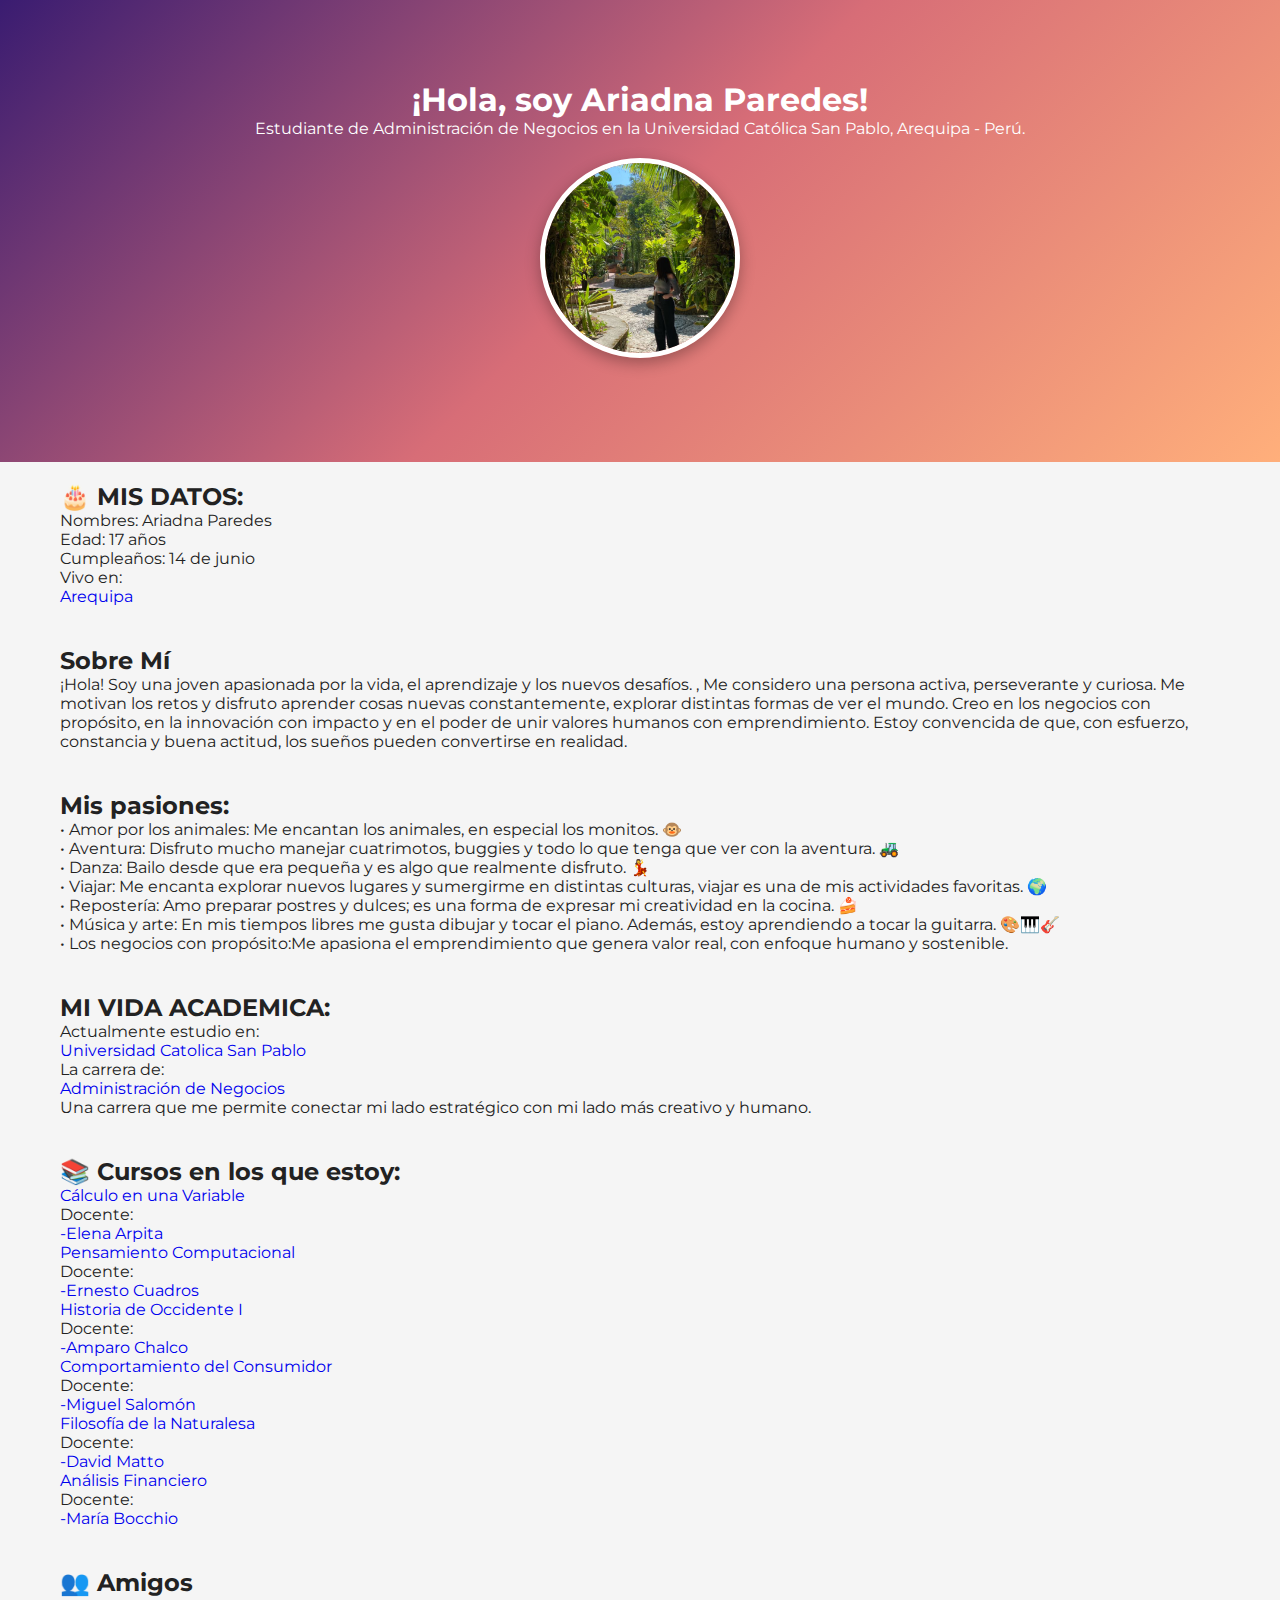
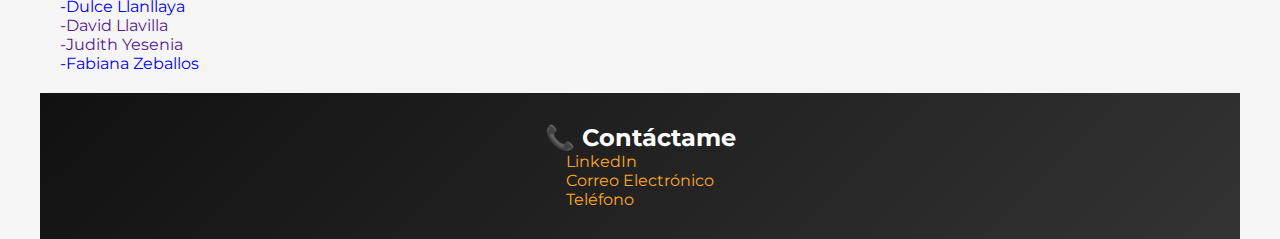
<file: index.html>
<!DOCTYPE html>
<html lang="es">

<head>
    <meta charset="UTF-8">
    <meta name="viewport" content="width=device-width, initial-scale=1.0">
    <title>Ariadna Mirella Paredes Ticona</title>
    <link rel="stylesheet" href="style.css">
</head>

<body>

    <header class="header">
        <div class="container">
            <h1 class="title">¡Hola, soy Ariadna Paredes!</h1>
            <p>Estudiante de Administración de Negocios en la Universidad Católica San Pablo, Arequipa - Perú.</p>
            <img src="IMG_8513.JPG" alt="Foto de Dulce" class="foto-circular">
        </div>
    </header>

    <section class="section container">
        <h2>🎂 MIS DATOS:</h2>
       <p>
          Nombres: Ariadna Paredes</p> 
          </p>Edad: 17 años</p>
          </p>Cumpleaños: 14 de junio</p>
          </p>Vivo en:<li><a href="https://es.wikipedia.org/wiki/Arequipa">Arequipa</a></li></p>
        </p>
    </section>

    <section class="section container">
        <h2>Sobre Mí</h2>
        <p>
          ¡Hola! Soy una joven apasionada por la vida, el aprendizaje y los nuevos desafíos. ,  Me considero una persona activa, perseverante y curiosa. Me motivan los retos y disfruto aprender cosas nuevas constantemente, explorar distintas formas de ver el mundo. Creo en los negocios con propósito, en la innovación con impacto y en el poder de unir valores humanos con emprendimiento.
          Estoy convencida de que, con esfuerzo, constancia y buena actitud, los sueños pueden convertirse en realidad. 
        </p>
    </section>

    <section class="section container">
        <h2>Mis pasiones:</h2>
        <p>    
    
        </p>• Amor por los animales: Me encantan los animales, en especial los monitos. 🐵</p>
          </p>• Aventura: Disfruto mucho manejar cuatrimotos, buggies y todo lo que tenga que ver con la aventura. 🚜</p>
          </p>• Danza: Bailo desde que era pequeña y es algo que realmente disfruto. 💃</p>
         </p> • Viajar: Me encanta explorar nuevos lugares y sumergirme en distintas culturas, viajar es una de mis actividades favoritas. 🌍</p>
          </p>• Repostería: Amo preparar postres y dulces; es una forma de expresar mi creatividad en la cocina. 🍰</p>
          </p>• Música y arte: En mis tiempos libres me gusta dibujar y tocar el piano. Además, estoy aprendiendo a tocar la guitarra. 🎨🎹🎸</p>
          <p> • Los negocios con propósito:Me apasiona el emprendimiento que genera valor real, con enfoque humano y sostenible.</p>
        </p>
    </section>

    <section class="section container">
        <h2>MI VIDA ACADEMICA:</h2>
        <p>
          Actualmente estudio en: <li><a href="https://ucsp.edu.pe" target="_blank">Universidad Catolica San Pablo</a></li> 
          La carrera de: <li><a href="https://ucsp.edu.pe/carreras/administracion-negocios/" target="_blank">Administración de Negocios</a></li> 
          </p>Una carrera que me permite conectar mi lado estratégico con mi lado más creativo y humano.<p>
        </p>
    </section>

    <section class="section container">
        <h2>📚 Cursos en los que estoy:</h2>
        <ul>
            <li><a href="#">Cálculo en una Variable</a></li>
            <p>Docente:<li><a href="https://dina.concytec.gob.pe/appDirectorioCTI/VerDatosInvestigador.do;jsessionid=351770571c155d27537e1a415bed?id_investigador=140259" target="_blank">-Elena Arpita</a></li></p>
             <li><a href="#">Pensamiento Computacional</a></li>
            <p>Docente:<li><a href="https://pe.linkedin.com/in/ecuadrosv" target="_blank">-Ernesto Cuadros</a></li></p>
            <li><a href="#">Historia de Occidente I</a></li>
            <p>Docente:<li><a href="aichalco@ucsp.edu.pe" target="_blank">-Amparo Chalco</a></li></p>
            <li><a href="#">Comportamiento del Consumidor</a></li>
            <p>Docente:<li><a href="msalomon@ucsp.edu.pe" target="_blank">-Miguel Salomón</a></li></p>
            <li><a href="#">Filosofía de la Naturalesa</a></li>
            <p>Docente:<li><a href="https://www.facebook.com/davidluis.mattoneyra/" target="_blank">-David Matto</a></li></p>
            <li><a href="#">Análisis Financiero</a></li>
            <p>Docente:<li><a href="https://pe.linkedin.com/in/maría-belén-bocchio-linares-96846035" target="_blank">-María Bocchio</a></li></p>
        </ul>
    </section>

    <section class="section container">
        <h2>👥 Amigos</h2>
        <ul>
            <li><a href="https://www.linkedin.com/in/dulce-garcia-56308b359" target="_blank">-Dulce Llanllaya</a></li>
            <li><a href="" target="_blank">-David Llavilla</a></li>
            <li><a href="" target="_blank">-Judith Yesenia</a></li>
            <li><a href="https://www.linkedin.com/in/fabiana-sofia-villalba-zeballos-892133366" target="_blank">-Fabiana Zeballos</a></li>
        </ul>
    </section>

    <footer class="footer container">
        <h2>📞 Contáctame</h2>
        <ul>
            <li><a href="https://pe.linkedin.com/in/ariadna-paredes-109895357" target="_blank">LinkedIn</a></li>
            <li><a href="mailto:ariadna.paredes@ucsp.edu.pe">Correo Electrónico</a></li>
            <li><a href="tel:+51944200125">Teléfono</a></li>
        </ul>
    </footer>

</body>
</html>
</file>
<file: style.css>
@import url('https://fonts.googleapis.com/css2?family=Montserrat:wght@400;700&family=Playfair+Display:wght@600&display=swap');

* {
    margin: 0;
    padding: 0;
    box-sizing: border-box;
    text-decoration: none;
    list-style: none;
}

body {
    font-family: 'Montserrat', sans-serif;
    background-color: #F5F5F5;
    color: #222;
}

/* Contenedor principal */
.container {
    max-width: 1200px;
    margin: auto;
    padding: 20px;
}

/* HEADER */
.header {
    display: flex;
    flex-direction: column;
    align-items: center;
    background: linear-gradient(135deg, #3A1C71, #D76D77, #FFAF7B);
    padding: 60px;
    color: white;
    text-align: center;
}

.header-txt .title {
    font-size: 55px;
    font-family: 'Playfair Display', serif;
    font-weight: 600;
    text-transform: uppercase;
}

/* IMAGEN REDONDA */
.foto-circular {
    width: 200px;
    height: 200px;
    border-radius: 50%;
    object-fit: cover;
    border: 5px solid #FFF;
    box-shadow: 0px 5px 15px rgba(0, 0, 0, 0.3);
    margin: 20px 0;
}

/* SECCIÓN INTERESES */
.sec-1 {
    display: flex;
    flex-direction: column;
    align-items: center;
    padding: 50px 0;
    text-align: center;
}

.sec-img img {
    width: 280px;
    border-radius: 15px;
}

/* FOOTER */
.footer {
    display: flex;
    flex-direction: column;
    align-items: center;
    padding: 30px;
    background: linear-gradient(135deg, #111, #333);
    color: white;
}

.footer h3 {
    font-size: 20px;
    font-weight: 700;
}

.footer ul li a {
    font-size: 16px;
    color: #FFA726;
}

/* Responsivo */
@media (max-width: 991px) {
    .header {
        padding: 40px;
    }

    .header-txt .title {
        font-size: 45px;
    }

    .sec-img img {
        width: 220px;
    }

    .footer {
        text-align: center;
    }
}
</file>
